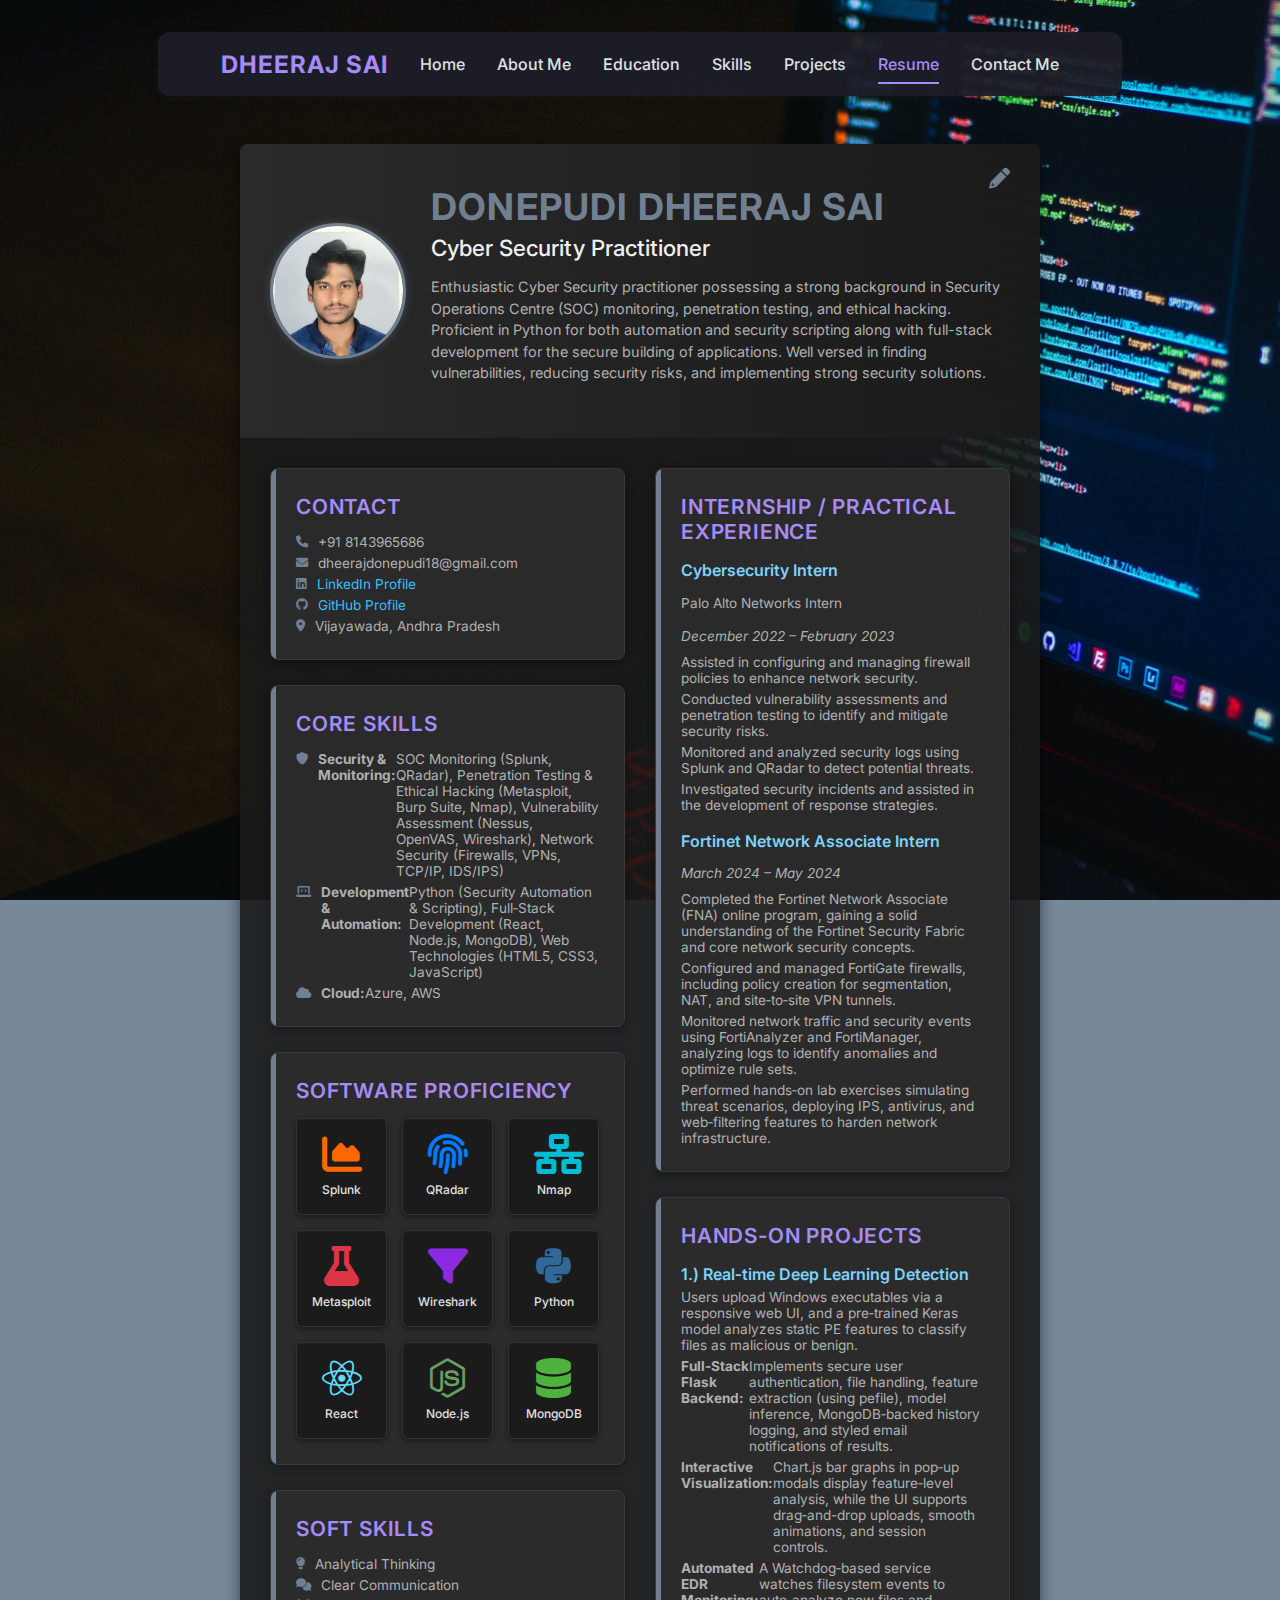
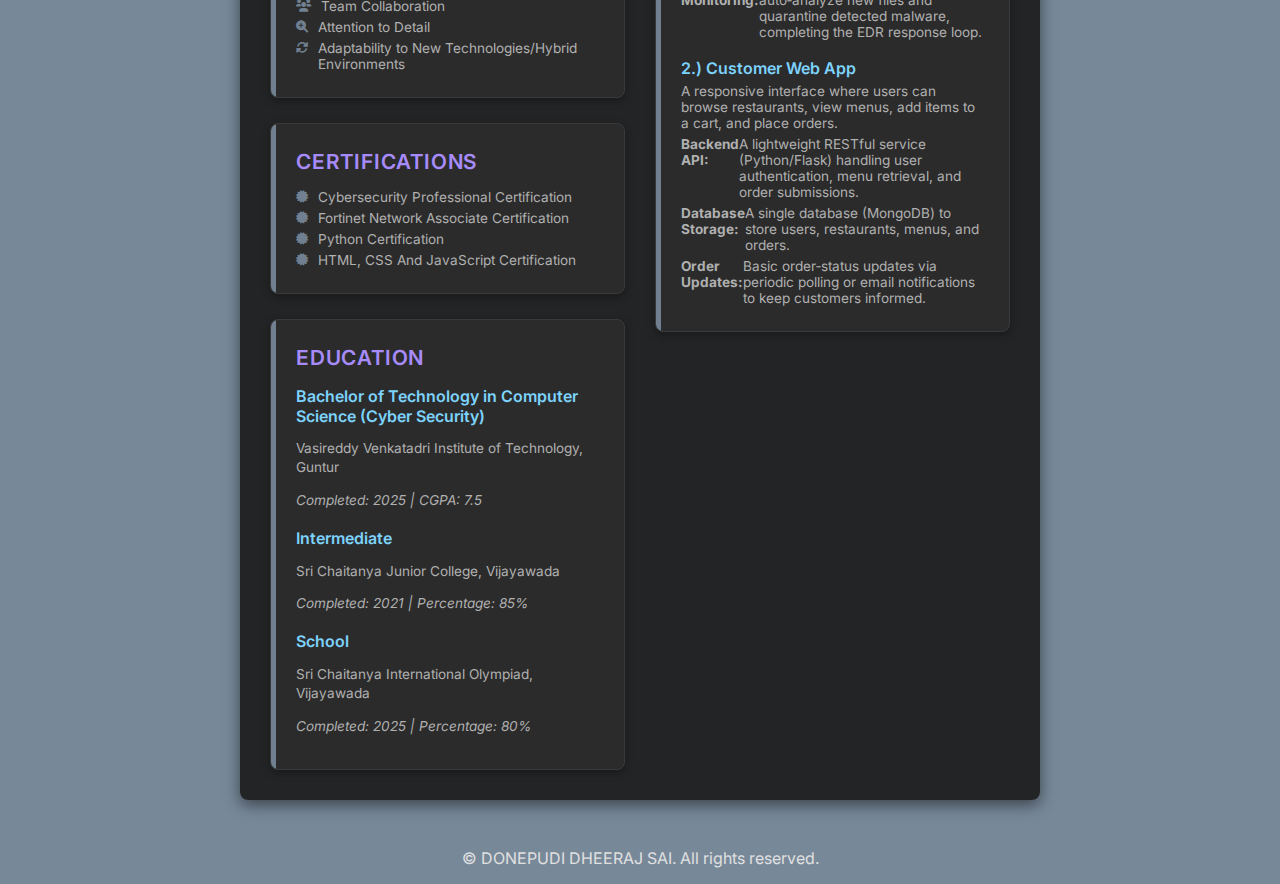
<file: portfolio-app/resume1.html>
<html lang="en">
<head>
    <meta charset="UTF-8">
    <meta name="viewport" content="width=device-width, initial-scale=1.0">
    <title>Dheeraj Sai Donepudi - Resume</title>
    <link rel="icon" href="assets/images/favicon.ico" type="image/x-icon">
    <!-- Link to Google Fonts for 'Inter' -->
    <link href="https://fonts.googleapis.com/css2?family=Inter:wght@300;400;500;600;700&display=swap" rel="stylesheet">
    <!-- Font Awesome for icons -->
    <link rel="stylesheet" href="https://cdnjs.cloudflare.com/ajax/libs/font-awesome/6.0.0-beta3/css/all.min.css">
    <style>
        /* Global styles - Screen Display */
        body {
            font-family: 'Inter', sans-serif;
            background-color: lightslategray;
            background-image: url('assets/images/bg.jpg');
            background-size: cover;
            background-attachment: fixed;
            min-height: 100vh;
            margin: 0;
            padding: 0;
            box-sizing: border-box;
            color: #e0e0e0;
            display: flex;
            flex-direction: column;
            align-items: center; /* Center everything horizontally */
            justify-content: flex-start;
             /* Remove any blur filter if present */
            /* filter: none; */
           /* backdrop-filter: none; */
        }

        /* Main resume container - mimic A4 page */
        .resume-container {
            width: 100%;
            max-width: 800px; /* Approximate A4 width for web */
            background-color: rgba(26, 26, 26, 0.9); /* Dark background with 90% opacity */
            border-radius: 8px;
            box-shadow: 0 5px 15px rgba(0, 0, 0, 0.5); /* Stronger shadow */
            overflow: hidden; /* Ensures border-radius applies to children */
            display: flex;
            flex-direction: column;
        }

        /* Header section with image and profession */
        .header-section {
            display: flex;
            align-items: center;
            background: linear-gradient(to right, rgba(44, 44, 44, 0.9), rgba(26, 26, 26, 0.9)); /* Dark gradient background with 90% opacity */
            padding: 40px 30px; /* Adjusted padding to match spacing in image */
            gap: 25px; /* Increased gap */
            position: relative; /* For the pencil icon */
        }

        .profile-img-container {
            flex-shrink: 0;
            width: 130px; /* Slightly smaller image */
            height: 130px;
            border-radius: 50%;
            overflow: hidden;
            border: 3px solid slategray; /* Changed border to slategray */
            box-shadow: 0 0 10px rgba(112, 128, 144, 0.4); /* Changed glow to slategray */
        }

        .profile-img-container img {
            width: 100%;
            height: 100%;
            object-fit: cover;
            filter: none; /* Removed grayscale filter for clarity */
            object-position: center top; /* Adjust focus to top of image if needed */
        }

        .header-content {
            flex-grow: 1;
        }

        .header-content h1 {
            color: slategray; /* Changed name color to slategray */
            font-size: 2.3em; /* Adjusted font size */
            margin: 0 0 5px 0;
            letter-spacing: 1.2px;
            font-weight: 700; /* Bolder */
        }

        .header-content h2 {
            color: #f0f0f0; /* Lighter white for profession */
            font-size: 1.4em; /* Adjusted font size */
            margin: 0 0 15px 0;
            font-weight: 500; /* Medium weight */
        }

        .header-content p {
            font-size: 0.9em; /* Smaller text */
            line-height: 1.5;
            color: #b0b0b0; /* Slightly darker grey */
        }

        .edit-icon {
            position: absolute;
            top: 20px;
            right: 25px; /* Adjusted right position */
            color: slategray; /* Changed icon color to slategray */
            font-size: 1.3em; /* Slightly smaller icon */
            cursor: pointer;
            padding: 5px; /* Make it easier to click */
        }

        /* Main resume content area */
        .resume-content {
            display: flex;
            gap: 30px;
            padding: 30px; /* Padding for the entire content area */
            background-color: transparent; /* This remains transparent as its parent has the background */
        }

        /* Column styling */
        .left-column,
        .right-column {
            flex: 1;
            min-width: 300px; /* Ensure columns don't get too narrow */
        }

        /* Individual section blocks */
        .section-block {
            background-color: rgba(44, 44, 44, 0.9); /* Darker background with 90% opacity */
            border-radius: 8px; /* Rounded corners */
            margin-bottom: 25px; /* Spacing between blocks */
            box-shadow: 0 3px 8px rgba(0, 0, 0, 0.3); /* Softer shadow */
            padding: 25px; /* Inner padding */
            border: 1px solid #3a3a3a; /* Subtle border for definition */
            position: relative; /* For the green indicator line */
            overflow: hidden; /* Ensure content within block is contained */
        }
        .section-block:last-child {
            margin-bottom: 0;
        }

        /* Slategray indicator line on left of sections */
        .section-block::before {
            content: '';
            position: absolute;
            top: 0;
            left: 0;
            height: 100%;
            width: 5px; /* Thickness of the line */
            background-color: slategray; /* Changed line color to slategray */
            border-top-left-radius: 8px;
            border-bottom-left-radius: 8px;
        }

        /* Section titles */
        .section-block h2 {
            color: #a78bfa; /* Changed titles to slategray */
            font-size: 1.3em; /* Adjusted font size */
            margin-top: 0;
            margin-bottom: 15px;
            padding-left: 0; /* No padding needed here due to ::before */
            text-transform: uppercase;
            letter-spacing: 0.8px;
            font-weight: 600; /* Semi-bold */
        }

        /* Sub-titles within sections */
        .section-block h3 {
            color: #7dd3fc;
            font-size: 1em; /* Adjusted font size */
            margin-bottom: 5px;
            font-weight: 600;
        }

        /* Paragraph text */
        .section-block p {
            line-height: 1.4;
            margin-bottom: 8px;
            font-size: 0.85em;
            color: #b0b0b0;
        }
        .section-block p strong {
            color: #e0e0e0;
        }

        /* List styling */
        .section-block ul {
            list-style: none;
            padding: 0;
            margin: 0;
        }

        .section-block ul li {
            margin-bottom: 5px;
            display: flex;
            align-items: flex-start;
            font-size: 0.85em;
            color: #b0b0b0;
        }
        .section-block ul li:last-child {
            margin-bottom: 0;
        }

        .section-block ul li .fas,
        .section-block ul li .fab,
        .section-block ul li .svg-icon { /* Include svg-icon for styling custom SVG */
            color: slategray; /* Changed icons to slategray */
            margin-right: 10px;
            font-size: 0.9em; /* Smaller icons */
            flex-shrink: 0;
            padding-top: 2px;
        }

        /* Duration and location text */
        .duration, .location {
            font-style: italic;
            color: #888;
            margin-bottom: 5px;
            font-size: 0.8em; /* Smaller */
        }

        /* Spacing for experience/project/education items */
        .experience-item,
        .project-item,
        .education-item {
            margin-bottom: 18px; /* Slightly less spacing */
        }
        .experience-item:last-child,
        .project-item:last-child,
        .education-item:last-child {
            margin-bottom: 0;
        }

        /* Styles for links */
        a {
            color: #38bdf8; /* Cyan for links (retained for contrast) */
            text-decoration: none;
            transition: color 0.2s ease;
        }
        a:hover {
            color: #a78bfa; /* Changed link hover to slategray */
        }

        /* Software proficiency grid */
        .software-grid {
            display: grid;
            grid-template-columns: repeat(auto-fill, minmax(80px, 1fr)); /* Adjusted column width */
            gap: 15px;
            margin-top: 15px;
        }

        .software-item {
            text-align: center;
            padding: 15px 10px; /* Adjusted padding */
            background-color: rgba(26, 26, 26, 0.9); /* Darker background with 90% opacity */
            border-radius: 6px;
            box-shadow: 0 2px 5px rgba(0,0,0,0.4);
            border: 1px solid #333333; /* Slightly more prominent border */
            display: flex;
            flex-direction: column;
            align-items: center;
            justify-content: center;
            transition: transform 0.2s ease, box-shadow 0.2s ease;
        }
        .software-item:hover {
            transform: translateY(-3px);
            box-shadow: 0 5px 12px rgba(0,0,0,0.5);
        }

        /* Specific colors for each software logo */
        .software-item .icon-splunk { color: #FF6700; fill: #FF6700; } /* Vibrant Orange */
        .software-item .icon-qradar { color: #007bff; fill: #007bff; } /* Blue */
        .software-item .icon-nmap { color: #00BCD4; fill: #00BCD4; } /* Cyan */
        .software-item .icon-metasploit { color: #DC3545; fill: #DC3545; } /* Red */
        .software-item .icon-wireshark { color: #8A2BE2; fill: #8A2BE2; } /* BlueViolet */
        .software-item .icon-python { color: #306998; fill: #306998; } /* Python Blue */
        .software-item .icon-react { color: #61DAFB; fill: #61DAFB; } /* React Blue */
        .software-item .icon-nodejs { color: #68A063; fill: #68A063; } /* Node.js Green */
        .software-item .icon-mongodb { color: #4DB33D; fill: #4DB33D; } /* MongoDB Green */


        .software-item .fab, .software-item .fas, .software-item .svg-icon {
            font-size: 2.5em; /* Larger icons */
            /* Default color removed here, applied via specific classes above */
            margin-bottom: 8px; /* More space below icon */
            width: 1em; /* Ensures SVG scales correctly */
            height: 1em;
            /* Default fill removed here, applied via specific classes above */
        }

        .software-item p {
            font-size: 0.75em; /* Smaller text for labels */
            margin: 0;
            color: #e0e0e0;
            font-weight: 500;
        }


        /* Responsive adjustments */
        @media (max-width: 768px) {
            body {
                padding: 10px; /* Reduced overall padding */
            }
            .resume-container {
                border-radius: 0; /* Full width on smaller screens */
                margin: 0;
                min-height: 100vh; /* Fill screen height */
            }
            .header-section {
                flex-direction: column; /* Stack header content vertically */
                text-align: center;
                padding: 25px 20px;
                gap: 15px;
            }
            .header-content h1 {
                font-size: 2em;
            }
            .header-content h2 {
                font-size: 1.2em;
            }
            .profile-img-container {
                width: 100px;
                height: 100px;
            }
            .edit-icon {
                top: 15px;
                right: 15px;
                font-size: 1.1em;
            }
            .resume-content {
                flex-direction: column; /* Stack columns vertically */
                gap: 20px;
                padding: 20px;
            }
            .section-block {
                margin-bottom: 20px;
                padding: 20px;
            }
            .section-block h2 {
                font-size: 1.2em;
            }
            .software-grid {
                grid-template-columns: repeat(auto-fill, minmax(60px, 1fr)); /* Adjust grid for smaller items */
                gap: 10px;
            }
            .software-item {
                padding: 10px 5px;
            }
            .software-item .fab, .software-item .fas, .software-item .svg-icon {
                font-size: 2em;
            }
            .software-item p {
                font-size: 0.7em;
            }
        }

        @media (max-width: 480px) {
            .resume-container {
                border-radius: 0; /* Ensure no border radius on very small screens */
            }
            .header-section {
                padding: 20px 15px;
            }
            .resume-content {
                padding: 15px;
            }
            .section-block {
                padding: 15px;
            }
        }

        /* Print-specific styles */
        @media print {
            body {
                background-color: white; /* White background for print */
                background-image: none; /* No background image on print */
                padding: 0; /* No padding on body for print */
            }

            .resume-container {
                max-width: 210mm; /* A4 width */
                min-height: 297mm; /* A4 height */
                width: auto;
                height: auto;
                margin: 0; /* No margin on print */
                box-shadow: none; /* No shadow on print */
                border-radius: 0; /* No rounded corners on print */
                background-color: white; /* Solid white background for resume content */
                color: black; /* Default text color for print */
                page-break-after: always; /* Ensure each resume fits on a new page if content overflows */
            }

            .header-section {
                background: #1a1a1a; /* Solid black for print */
                color: white; /* Ensure text is visible on dark background */
                padding: 30px 25px; /* Adjusted padding for print */
            }

            .profile-img-container {
                border-color: slategray; /* Maintain slategray border */
                box-shadow: none; /* No glow on print */
            }

            .header-content h1,
            .header-content h2,
            .header-content p {
                color: white; /* Ensure text is white on dark header */
            }
            .header-content h1 {
                color: slategray; /* Maintain slategray for main name */
            }


            .edit-icon {
                display: none; /* Hide edit icon on print */
            }

            .resume-content {
                padding: 25px; /* Adjusted padding for print */
                background-color: white; /* Solid white background for resume content */
            }

            .section-block {
                background-color: #f0f0f0; /* Light grey background for sections on print */
                box-shadow: none; /* No shadow on print */
                border: 1px solid #ddd; /* Lighter border for print */
                margin-bottom: 20px; /* Adjust spacing for print */
            }

            .section-block::before {
                background-color: slategray; /* Maintain slategray line */
            }

            .section-block h2,
            .section-block h3,
            .section-block p,
            .section-block ul li,
            .duration, .location {
                color: #333; /* Darker text for readability on light background */
            }
            .section-block h2 {
                color: slategray; /* Maintain slategray for section titles */
            }

            .section-block ul li .fas,
            .section-block ul li .fab,
            .section-block ul li .svg-icon {
                color: slategray; /* Maintain slategray for icons */
                fill: slategray;
            }

            .software-item {
                background-color: #e0e0e0; /* Lighter background for software items */
                box-shadow: none; /* No shadow on print */
                border: 1px solid #ccc; /* Lighter border */
            }
            .software-item:hover {
                transform: none; /* Remove hover effect */
                box-shadow: none;
            }

            a {
                color: #000080; /* Darker blue for links on print */
                text-decoration: underline; /* Underline links for clarity */
            }
            /* Specific print colors for software logos - ensure they are visible */
            .software-item .icon-splunk { color: #CC5500 !important; fill: #CC5500 !important; }
            .software-item .icon-qradar { color: #0056b3 !important; fill: #0056b3 !important; }
            .software-item .icon-nmap { color: #008C99 !important; fill: #008C99 !important; }
            .software-item .icon-metasploit { color: #AA0000 !important; fill: #AA0000 !important; }
            .software-item .icon-wireshark { color: #6A0DAD !important; fill: #6A0DAD !important; }
            .software-item .icon-python { color: #20507F !important; fill: #20507F !important; }
            .software-item .icon-react { color: #3090C7 !important; fill: #3090C7 !important; }
            .software-item .icon-nodejs { color: #407040 !important; fill: #407040 !important; }
            .software-item .icon-mongodb { color: #308030 !important; fill: #308030 !important; }
        }

        /* Navbar styles */
         #navbar {
            width: 100%;
            max-width: 900px;
            margin: 32px auto 0 auto;
            left: 0;
            right: 0;
            position: relative;
            display: flex;
            align-items: center;
            justify-content: center; /* Center nav content */
            background: rgba(30, 30, 40, 0.95);
            color: #e0e0e0;
            padding: 0 32px;
            height: 64px;
            z-index: 100;
            box-shadow: 0 2px 8px rgba(44, 44, 44, 0.15);
            border-radius: 12px;
        }
        #navbar > div,
        #navbar > ul,
        #navbar > button {
            position: static;
        }
        #navbar .text-2xl {
            font-size: 1.5rem;
            font-weight: bold;
            color: #a78bfa;
            letter-spacing: 1px;
            transition: color 0.2s;
            margin-right: 32px;
        }
        #navbar .text-2xl:hover {
            color: #c084fc;
        }
        #navbar ul {
            display: flex;
            gap: 2rem;
            list-style: none;
            margin: 0;
            padding: 0;
        }
        #navbar .nav-link {
            color: #e0e0e0;
            font-weight: 500;
            font-size: 1rem;
            padding: 8px 0;
            border-bottom: 2px solid transparent;
            transition: color 0.2s, border-color 0.2s;
        }
        #navbar .nav-link:hover,
        #navbar .nav-link.active {
            color: #a78bfa;
            border-bottom: 2px solid #a78bfa;
        }
        #navbar button#mobile-menu-button {
            background: none;
            border: none;
            outline: none;
            cursor: pointer;
            color: #e0e0e0;
            display: none;
        }
        @media (max-width: 900px) {
            #navbar {
                padding: 0 8px;
                max-width: 100vw;
            }
            #navbar .text-2xl {
                margin-right: 16px;
            }
            #navbar ul {
                gap: 1rem;
            }
        }
        @media (max-width: 768px) {
            #navbar ul {
                display: none;
            }
            #navbar button#mobile-menu-button {
                display: block;
            }
        }

        /* Mobile menu overlay styles */
        .mobile-menu-overlay {
            display: none;
            position: fixed;
            top: 0;
            left: 0;
            width: 100vw;
            height: 100vh;
            background: rgba(30, 30, 40, 0.98);
            z-index: 200;
            flex-direction: column;
            align-items: center;
            justify-content: center;
            gap: 1.5rem;
        }
        .mobile-menu-overlay.active {
            display: flex;
        }
        .mobile-menu-overlay button {
            width: 90vw;
            max-width: 340px;
            margin: 0.5rem 0;
            padding: 1rem 1.5rem;
            background: none;
            border: none;
            border-radius: 8px;
            color: #e0e0e0;
            font-size: 1.5rem;
            font-weight: bold;
            display: flex;
            align-items: center;
            gap: 1rem;
            transition: background 0.2s, color 0.2s;
            cursor: pointer;
        }
        .mobile-menu-overlay button:hover {
            background: #3b0764;
            color: #a78bfa;
        }
        .mobile-menu-overlay i {
            color: #a78bfa;
        }
        @media (max-width: 768px) {
            .mobile-menu-overlay {
                display: none;
            }
        }

        /* Center the resume container vertically and horizontally */
        .resume-container {
            width: 100%;
            max-width: 800px;
            margin: 48px auto 32px auto;
            background-color: rgba(26, 26, 26, 0.9);
            border-radius: 8px;
            box-shadow: 0 5px 15px rgba(0, 0, 0, 0.5);
            overflow: hidden;
            display: flex;
            flex-direction: column;
            align-items: center;
            justify-content: center;
        }

        @media (max-width: 900px) {
            .resume-container {
                margin: 32px auto 16px auto;
            }
        }
        @media (max-width: 768px) {
            .resume-container {
                margin: 16px auto 8px auto;
            }
        }
    </style>
</head>
<body>
    <nav id="navbar">
        <div class="text-2xl font-bold text-purple-400 cursor-pointer" onclick="window.location.href='index.html'">
            DHEERAJ SAI
        </div>
        <ul>
            <li><a class="nav-link" href="index.html">Home</a></li>
            <li><a class="nav-link" href="about.html">About Me</a></li>
            <li><a class="nav-link" href="education.html">Education</a></li>
            <li><a class="nav-link" href="skills.html">Skills</a></li>
            <li><a class="nav-link" href="projects.html">Projects</a></li>
            <li><a class="nav-link active" href="resume1.html">Resume</a></li>
            <li><a class="nav-link" href="contact.html">Contact Me</a></li>
        </ul>
        <button id="mobile-menu-button" class="md:hidden text-gray-300 focus:outline-none">
            <svg class="w-8 h-8" fill="none" stroke="currentColor" viewBox="0 0 24 24">
                <path stroke-linecap="round" stroke-linejoin="round" stroke-width="2" d="M4 6h16M4 12h16M4 18h16"></path>
            </svg>
        </button>
    </nav>
    <div id="mobile-menu-overlay" class="mobile-menu-overlay">
        <button class="text-3xl font-bold text-gray-200 hover:text-purple-400 transition-colors flex items-center space-x-3" onclick="window.location.href='index.html'">
            <i data-lucide="home" class="w-8 h-8"></i><span>Home</span>
        </button>
        <button class="text-3xl font-bold text-gray-200 hover:text-purple-400 transition-colors flex items-center space-x-3" onclick="window.location.href='about.html'">
            <i data-lucide="user" class="w-8 h-8"></i><span>About Me</span>
        </button>
        <button class="text-3xl font-bold text-gray-200 hover:text-purple-400 transition-colors flex items-center space-x-3" onclick="window.location.href='education.html'">
            <i data-lucide="graduation-cap" class="w-8 h-8"></i><span>Education</span>
        </button>
        <button class="text-3xl font-bold text-gray-200 hover:text-purple-400 transition-colors flex items-center space-x-3" onclick="window.location.href='skills.html'">
            <i data-lucide="code" class="w-8 h-8"></i><span>Skills</span>
        </button>
        <button class="text-3xl font-bold text-gray-200 hover:text-purple-400 transition-colors flex items-center space-x-3" onclick="window.location.href='projects.html'">
            <i data-lucide="briefcase" class="w-8 h-8"></i><span>Projects</span>
        </button>
        <button class="text-3xl font-bold text-gray-200 hover:text-purple-400 transition-colors flex items-center space-x-3" onclick="window.location.href='resume1.html'">
            <i data-lucide="file-text" class="w-8 h-8"></i><span>Resume</span>
        </button>
        <button class="text-3xl font-bold text-gray-200 hover:text-purple-400 transition-colors flex items-center space-x-3" onclick="window.location.href='contact.html'">
            <i data-lucide="mail" class="w-8 h-8"></i><span>Contact Me</span>
        </button>
    </div>
    <div class="resume-container">
        <div class="header-section">
            <div class="profile-img-container">
                <!-- Profile image set with contentFetchId -->
                <img src="assets\images\Dheeraj.jpg" alt="Profile Picture">
            </div>
            <div class="header-content">
                <h1>DONEPUDI DHEERAJ SAI</h1>
                <h2>Cyber Security Practitioner</h2>
                <p>Enthusiastic Cyber Security practitioner possessing a strong background in Security Operations Centre (SOC) monitoring, penetration testing, and ethical hacking. Proficient in Python for both automation and security scripting along with full-stack development for the secure building of applications. Well versed in finding vulnerabilities, reducing security risks, and implementing strong security solutions.</p>
            </div>
            <i class="fas fa-pencil-alt edit-icon"></i>
        </div>

        <main class="resume-content">
            <section class="left-column">
                <div class="section-block">
                    <h2>Contact</h2>
                    <ul>
                        <li><i class="fas fa-phone"></i> +91 8143965686</li>
                        <li><i class="fas fa-envelope"></i> dheerajdonepudi18@gmail.com</li>
                        <li><i class="fab fa-linkedin"></i> <a href="https://www.linkedin.com/in/dheerajdonepudi-320145276" target="_blank">LinkedIn Profile</a></li>
                        <li><i class="fab fa-github"></i> <a href="https://github.com/dheerajdonepudi14" target="_blank">GitHub Profile</a></li>
                        <li><i class="fas fa-map-marker-alt"></i> Vijayawada, Andhra Pradesh</li>
                    </ul>
                </div>

                <div class="section-block">
                    <h2>Core Skills</h2>
                    <ul>
                        <li><i class="fas fa-shield-alt"></i> <strong>Security & Monitoring:</strong> SOC Monitoring (Splunk, QRadar), Penetration Testing & Ethical Hacking (Metasploit, Burp Suite, Nmap), Vulnerability Assessment (Nessus, OpenVAS, Wireshark), Network Security (Firewalls, VPNs, TCP/IP, IDS/IPS)</li>
                        <li><i class="fas fa-laptop-code"></i> <strong>Development & Automation:</strong> Python (Security Automation & Scripting), Full‑Stack Development (React, Node.js, MongoDB), Web Technologies (HTML5, CSS3, JavaScript)</li>
                        <li><i class="fas fa-cloud"></i> <strong>Cloud:</strong> Azure, AWS</li>
                    </ul>
                </div>

                <div class="section-block">
                    <h2>Software Proficiency</h2>
                    <div class="software-grid">
                        <div class="software-item">
                            <i class="fas fa-Chart-Area icon-splunk"></i> <!-- Added specific class -->
                            <p>Splunk</p>
                        </div>
                        <div class="software-item">
                            <i class="fas fa-fingerprint icon-qradar"></i> <!-- Added specific class -->
                            <p>QRadar</p>
                        </div>
                        <div class="software-item">
                            <i class="fas fa-network-wired icon-nmap"></i> <!-- Added specific class -->
                            <p>Nmap</p>
                        </div>
                        <div class="software-item">
                            <i class="fas fa-flask icon-metasploit"></i> <!-- Added specific class -->
                            <p>Metasploit</p>
                        </div>
                        <div class="software-item">
                            <i class="fas fa-filter icon-wireshark"></i> <!-- Added specific class -->
                            <p>Wireshark</p>
                        </div>
                        <div class="software-item">
                            <i class="fab fa-python icon-python"></i> <!-- Added specific class -->
                            <p>Python</p>
                        </div>
                        <div class="software-item">
                            <i class="fab fa-react icon-react"></i> <!-- Added specific class -->
                            <p>React</p>
                        </div>
                        <div class="software-item">
                            <i class="fab fa-node-js icon-nodejs"></i> <!-- Added specific class -->
                            <p>Node.js</p>
                        </div>
                        <div class="software-item">
                            <i class="fas fa-database icon-mongodb"></i> <!-- Added specific class -->
                            <p>MongoDB</p>
                        </div>
                    </div>
                </div>

                <div class="section-block">
                    <h2>Soft Skills</h2>
                    <ul>
                        <li><i class="fas fa-lightbulb"></i> Analytical Thinking</li>
                        <li><i class="fas fa-comments"></i> Clear Communication</li>
                        <li><i class="fas fa-users"></i> Team Collaboration</li>
                        <li><i class="fas fa-search-plus"></i> Attention to Detail</li>
                        <li><i class="fas fa-sync-alt"></i> Adaptability to New Technologies/Hybrid Environments</li>
                    </ul>
                </div>

                <div class="section-block">
                    <h2>Certifications</h2>
                    <ul>
                        <li><i class="fas fa-certificate"></i> Cybersecurity Professional Certification</li>
                        <li><i class="fas fa-certificate"></i> Fortinet Network Associate Certification</li>
                        <li><i class="fas fa-certificate"></i> Python Certification</li>
                        <li><i class="fas fa-certificate"></i> HTML, CSS And JavaScript Certification</li>
                    </ul>
                </div>

                <div class="section-block">
                    <h2>Education</h2>
                    <div class="education-item">
                        <h3>Bachelor of Technology in Computer Science (Cyber Security)</h3>
                        <p>Vasireddy Venkatadri Institute of Technology, Guntur</p>
                        <p class="duration">Completed: 2025 | CGPA: 7.5</p>
                    </div>
                    <div class="education-item">
                        <h3>Intermediate</h3>
                        <p>Sri Chaitanya Junior College, Vijayawada</p>
                        <p class="duration">Completed: 2021 | Percentage: 85%</p>
                    </div>
                    <div class="education-item">
                        <h3>School</h3>
                        <p>Sri Chaitanya International Olympiad, Vijayawada</p>
                        <p class="duration">Completed: 2025 | Percentage: 80%</p>
                    </div>
                </div>
            </section>

            <section class="right-column">
                <div class="section-block">
                    <h2>Internship / Practical Experience</h2>
                    <div class="experience-item">
                        <h3>Cybersecurity Intern</h3>
                        <p>Palo Alto Networks Intern</p>
                        <p class="duration">December 2022 – February 2023</p>
                        <ul>
                            <li>Assisted in configuring and managing firewall policies to enhance network security.</li>
                            <li>Conducted vulnerability assessments and penetration testing to identify and mitigate security risks.</li>
                            <li>Monitored and analyzed security logs using Splunk and QRadar to detect potential threats.</li>
                            <li>Investigated security incidents and assisted in the development of response strategies.</li>
                        </ul>
                    </div>
                    <div class="experience-item">
                        <h3>Fortinet Network Associate Intern</h3>
                        <p class="duration">March 2024 – May 2024</p>
                        <ul>
                            <li>Completed the Fortinet Network Associate (FNA) online program, gaining a solid understanding of the Fortinet Security Fabric and core network security concepts.</li>
                            <li>Configured and managed FortiGate firewalls, including policy creation for segmentation, NAT, and site‑to‑site VPN tunnels.</li>
                            <li>Monitored network traffic and security events using FortiAnalyzer and FortiManager, analyzing logs to identify anomalies and optimize rule sets.</li>
                            <li>Performed hands‑on lab exercises simulating threat scenarios, deploying IPS, antivirus, and web‑filtering features to harden network infrastructure.</li>
                        </ul>
                    </div>
                </div>

                <div class="section-block">
                    <h2>Hands-On Projects</h2>
                    <div class="project-item">
                        <h3>1.) Real‑time Deep Learning Detection</h3>
                        <ul>
                            <li>Users upload Windows executables via a responsive web UI, and a pre‑trained Keras model analyzes static PE features to classify files as malicious or benign.</li>
                            <li><strong>Full‑Stack Flask Backend:</strong> Implements secure user authentication, file handling, feature extraction (using pefile), model inference, MongoDB‑backed history logging, and styled email notifications of results.</li>
                            <li><strong>Interactive Visualization:</strong> Chart.js bar graphs in pop‑up modals display feature‑level analysis, while the UI supports drag‑and-drop uploads, smooth animations, and session controls.</li>
                            <li><strong>Automated EDR Monitoring:</strong> A Watchdog‑based service watches filesystem events to auto‑analyze new files and quarantine detected malware, completing the EDR response loop.</li>
                        </ul>
                    </div>
                    <div class="project-item">
                        <h3>2.) Customer Web App</h3>
                        <ul>
                            <li>A responsive interface where users can browse restaurants, view menus, add items to a cart, and place orders.</li>
                            <li><strong>Backend API:</strong> A lightweight RESTful service (Python/Flask) handling user authentication, menu retrieval, and order submissions.</li>
                            <li><strong>Database Storage:</strong> A single database (MongoDB) to store users, restaurants, menus, and orders.</li>
                            <li><strong>Order Updates:</strong> Basic order‑status updates via periodic polling or email notifications to keep customers informed.</li>
                        </ul>
                    </div>
                </div>
            </section>
        </main>
    </div>
     <!-- Footer -->
    <footer class="bg-gray-950 py-8 text-center text-gray-400 text-sm border-t border-gray-800 rounded-t-xl">
        <p>&copy; <span id="current-year"></span> DONEPUDI DHEERAJ SAI. All rights reserved.</p>
        <div class="flex justify-center space-x-4 mt-4">
            <a href="https://www.linkedin.com/in/dheeraj-donepudi-320145276/" target="_blank" rel="noopener noreferrer" class="hover:text-purple-400 transition-colors">
                <i data-lucide="linkedin" class="w-5 h-5"></i>
            </a>
            <a href="https://github.com/dheerajdonepudi14" target="_blank" rel="noopener noreferrer" class="hover:text-purple-400 transition-colors">
                <i data-lucide="github" class="w-5 h-5"></i>
            </a>
        </div>
    </footer>
    <script>
        // Mobile menu toggle script
        const mobileMenuBtn = document.getElementById('mobile-menu-button');
        const mobileMenuOverlay = document.getElementById('mobile-menu-overlay');
        if (mobileMenuBtn && mobileMenuOverlay) {
            mobileMenuBtn.addEventListener('click', () => {
                mobileMenuOverlay.classList.toggle('active');
            });
            // Optional: close menu when clicking a link
            mobileMenuOverlay.querySelectorAll('button').forEach(btn => {
                btn.addEventListener('click', () => {
                    mobileMenuOverlay.classList.remove('active');
                });
            });
        }
    </script>
</body>
</html>
</file>
